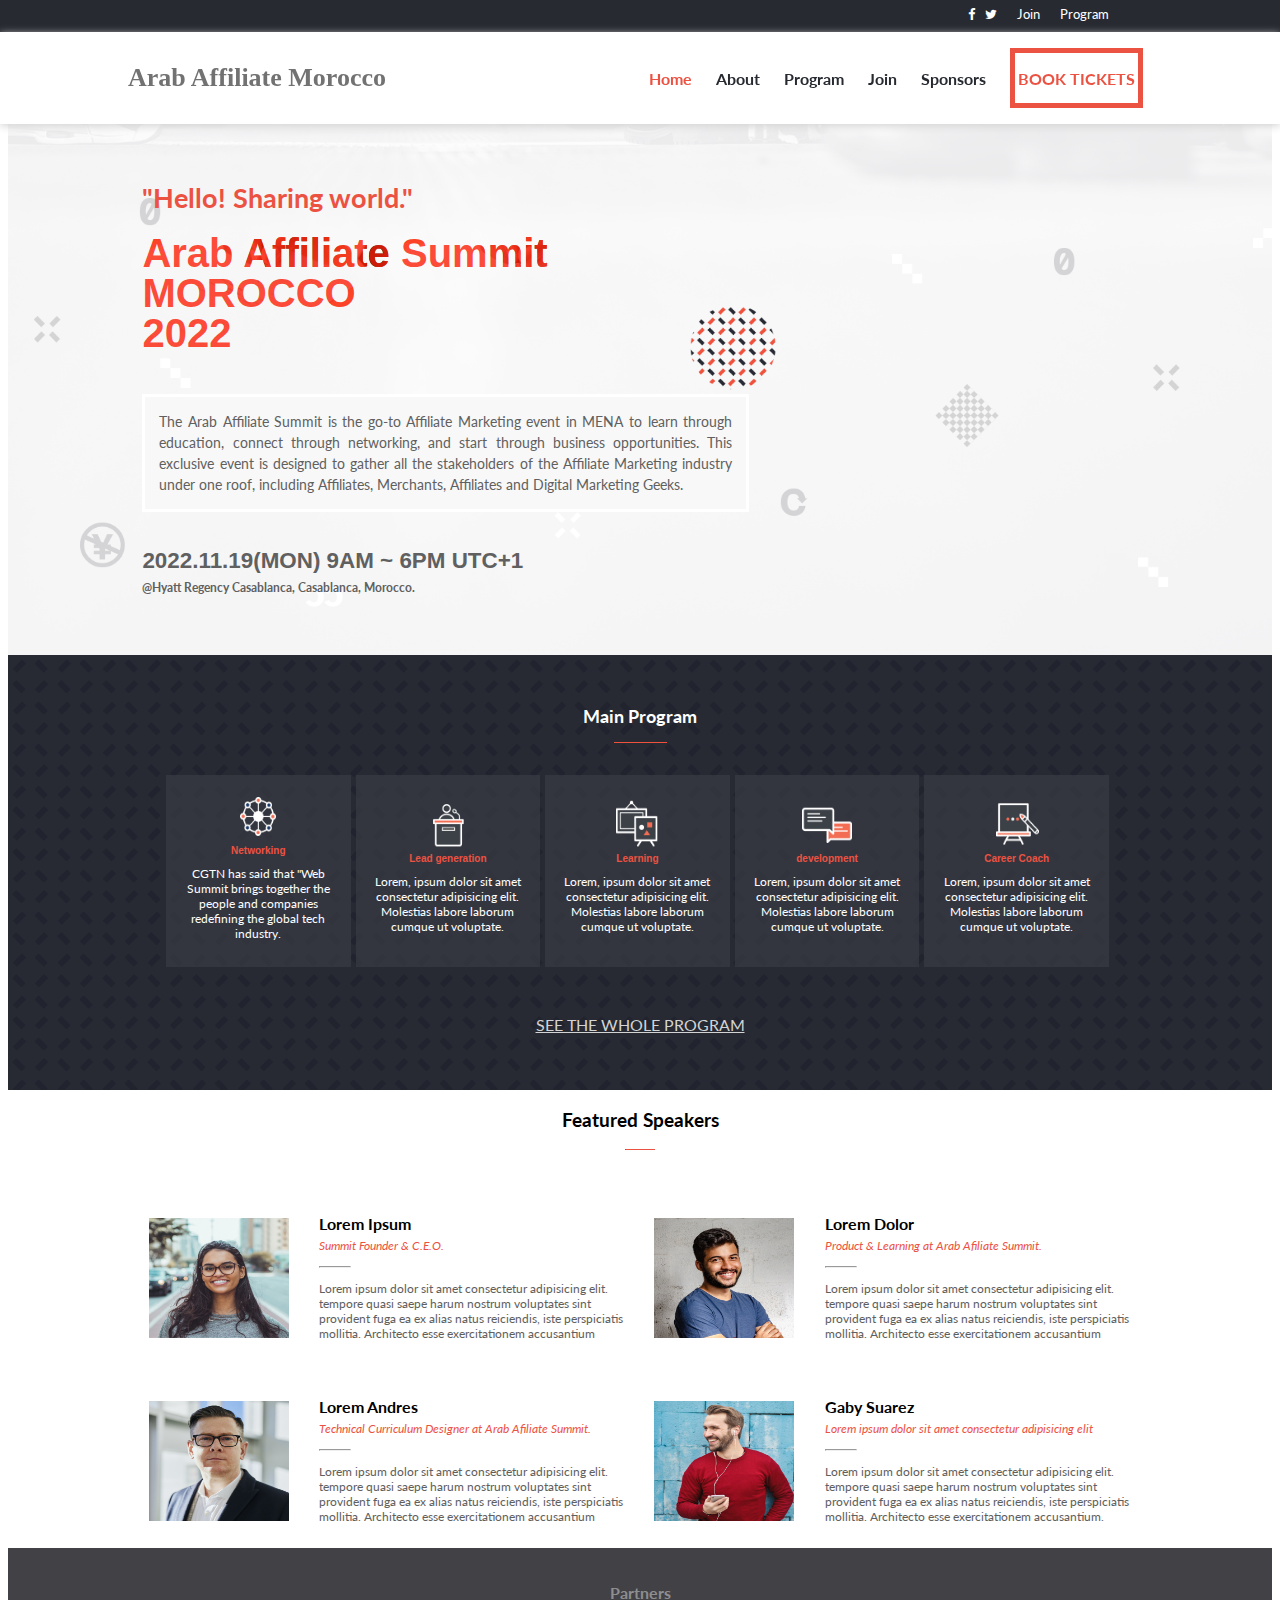
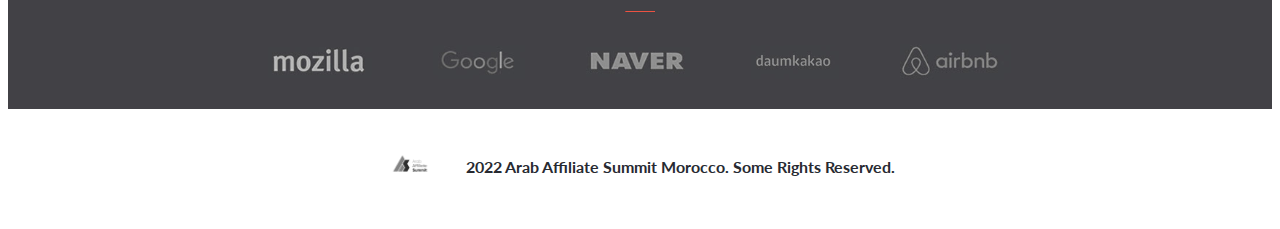
<file: index.html>
<!DOCTYPE html>
<html lang="en">
  <head>
    <meta charset="UTF-8" />
    <meta http-equiv="X-UA-Compatible" content="IE=edge" />
    <meta name="viewport" content="width=device-width, initial-scale=1.0" />
    <link href="http://fonts.cdnfonts.com/css/cocogoose" rel="stylesheet" />
    <link href="http://fonts.googleapis.com/css?family=Lato:400,700" rel="stylesheet" type="text/css"/>
    <link rel="stylesheet" href="https://cdnjs.cloudflare.com/ajax/libs/font-awesome/4.7.0/css/font-awesome.min.css"/>
    <link rel="stylesheet" href="./css/styles.css" />
    <title>Arab Affiliate Summit</title>
  </head>
  <body>
    <header>
      <div class="social-bar">
        <ul class="social-bar-list">
          <li>
            <a href="https://www.facebook.com/ArabAffiliateSummitOfficial/" target="_blank" rel="noopener">
              <i class="fa fa-facebook-f"></i>
            </a>
          </li>
          <li><a href="https://www.facebook.com/ArabAffiliateSummitOfficial/" target="_blank" rel="noopener">
            <i class="fa fa-twitter"></i>
          </li>
          <li><a href="http://arabaffiliatesummit.com/" target="_blank" rel="noopener">Join</li>
          <li><a href="http://arabaffiliatesummit.com/" target="_blank" rel="noopener">Program</a></li>
        </ul>
      </div>
      <nav>
        <div class="nav-links">
          <div class="hamburger">
            <img
            src="./img/Enabled.png"
            class="hamburger-button"
            alt="Mobile menu icon"
          />
          </div>
          <!-- logo -->
        <div href="/index.html">
          <a class="logo"href="#">Arab Affiliate Morocco</a>
        </div>
        <ul class="menu-list">
          <li><a href="./index.html">Home</a></li>
          <li><a href="./about.html">About</a></li>
          <li><a>Program</a></li>
          <li><a>Join</a></li>
          <li><a>Sponsors</a></li>
          <li><a>BOOK TICKETS</a></li>
        </ul>
        </div>
      </nav>
      <div class="menu-overlay"></div>
      <div class="menu-list-mobile">
        <ul class="menu-list-mobile-2">
          <li class="close-menu-button">
            <img src="./img/menu-close.png" class="close-btn" alt="Close menu button" />
          </li>
          <li><a href="./index.html">Home</a></li>
          <li><a href="./about.html">About</a></li>
          <li><a href="#">Program</a></li>
          <li><a href="#">Join</a></li>
          <li><a href="#">Sponsors</a></li>
        </ul>
      </div>
      <div class="welcome">
        <p class="welcome-text">"Hello! Sharing world."</p>
        <h1 class="welcome-header">
            Arab Affiliate Summit  <br />MOROCCO <br />2022
        </h1>
        <p class="welcome-message color2">
            The Arab Affiliate Summit is the go-to Affiliate Marketing event in MENA to learn through education,
             connect through networking, and start through business opportunities.
             This exclusive event is designed to gather all the stakeholders of the Affiliate Marketing industry under one roof, 
             including Affiliates, Merchants, Affiliates and Digital Marketing Geeks.
        </p>
        <div class="time-location">
          <h3>2022.11.19(MON) 9AM ~ 6PM UTC+1</h3>
          <p>@Hyatt Regency Casablanca, Casablanca, Morocco.
          </p>
        </div>
      </div>
    </header>
    <main>
      <section class="main-program">
        <h3>Main Program</h3>
        <p class="main-program-title-low-bar"></p>
        <div class="program-list">
          <ul class="program">
            <li class="program-icon">
              <img src="./img/program_5.png"  />
            </li>
            <li class="program-title center">Networking</li>
            <li class="program-desc">
              CGTN has said that "Web Summit brings together the people and companies redefining the global tech industry.</li>
          </ul>
          <ul class="program">
            <li class="program-icon">
              <img src="./img/program_1.png" />
            </li>
            <li class="program-title center">Lead generation</li>
            <li class="program-desc">
              Lorem, ipsum dolor sit amet consectetur adipisicing elit. Molestias labore laborum cumque ut voluptate.
            </li>
          </ul>
          <ul class="program">
            <li class="program-icon">
              <img src="./img/program_2.png" />
            </li>
            <li class="program-title center">Learning</li>
            <li class="program-desc">
              Lorem, ipsum dolor sit amet consectetur adipisicing elit. Molestias labore laborum cumque ut voluptate.
            </li>
          </ul>
          <ul class="program">
            <li class="program-icon">
              <img src="./img/program_3.png" />
            </li>
            <li class="program-title center">development</li>
            <li class="program-desc">
              Lorem, ipsum dolor sit amet consectetur adipisicing elit. Molestias labore laborum cumque ut voluptate.
            </li>
          </ul>
          <ul class="program">
            <li class="program-icon">
              <img src="./img/program_4.png" />
            </li>
            <li class="program-title center">Career Coach</li>
            <li class="program-desc">
              Lorem, ipsum dolor sit amet consectetur adipisicing elit. Molestias labore laborum cumque ut voluptate.
            </li>
          </ul>
        </div>
        <p class="below-main-program-txt center">SEE THE WHOLE PROGRAM</p>
        <button type="submit" class="join-summit">
          Join Arab Affiliate Morocco nov 2022
        </button>
      </section>
      </section>
      <section class="speakers" id="speakers">
        <!-- Dynamic content from a Javascript Object -->
      </section>
    </main>
    <footer class="home-footer-2">
      <div class="home-partners">
        <h4 class="home-partners-title center">Partners</h4>
        <hr class="hr-about-1" />
        <div class="home-sponsors">
          <img src="./img/partners/mozilla.png" alt="" />
          <img src="./img/partners/google.png" alt="" />
          <img src="./img/partners/naver.PNG" alt="" class="src" />
          <img src="./img/partners/daumkakao.PNG" alt="" />
          <img src="./img/partners/airbnb.png" alt="" />
        </div>
      </div>
      <div class="home-footer-logo center">
        <img src="./img/logo-arab-affiliate.png" class="footer-logo"/>
        <p class="home-copyright-text color2">
          2022 Arab Affiliate Summit Morocco. Some Rights Reserved.
        </p>
      </div>
    </footer>
    <script src="./js/hamburgerMenu.js"></script>
    <script src="./js/speakers.js"></script>
    <script src="./js/activePage.js"></script>
  </body>
</html>
</file>
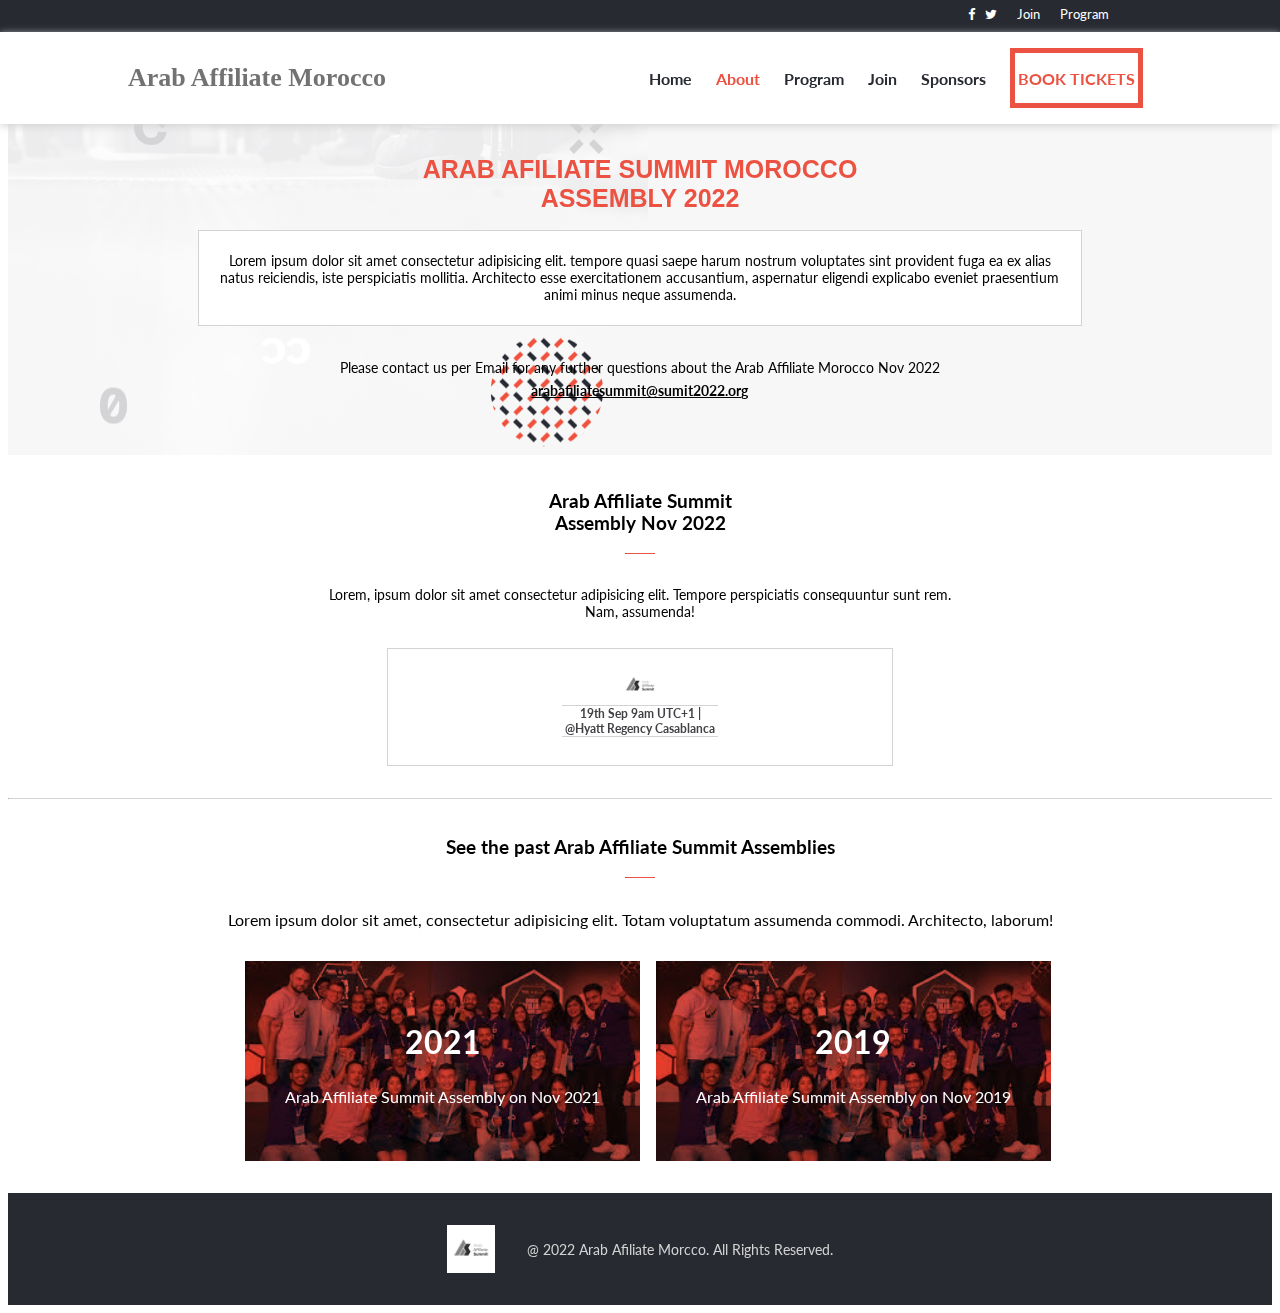
<file: about.html>
<!DOCTYPE html>
<html lang="en">
  <head>
    <meta charset="UTF-8" />
    <meta http-equiv="X-UA-Compatible" content="IE=edge" />
    <meta name="viewport" content="width=device-width, initial-scale=1.0" />
    <link href="https://fonts.cdnfonts.com/css/cocogoose" rel="stylesheet" />
    <link
      href="https://fonts.googleapis.com/css?family=Lato:400,700"
      rel="stylesheet"
      type="text/css"
    />
    <link
      rel="stylesheet"
      href="https://cdnjs.cloudflare.com/ajax/libs/font-awesome/4.7.0/css/font-awesome.min.css"
    />
    <link rel="stylesheet" href="./css/styles.css" />
    <title>About | Arab Affiliate Summit</title>
  </head>
  <body>
    <header class="header-about">
        <div class="social-bar">
            <ul class="social-bar-list">
              <li>
                <a href="https://www.facebook.com/ArabAffiliateSummitOfficial/" target="_blank" rel="noopener">
                  <i class="fa fa-facebook-f"></i>
                </a>
              </li>
              <li><a href="https://www.facebook.com/ArabAffiliateSummitOfficial/" target="_blank" rel="noopener">
                <i class="fa fa-twitter"></i>
              </li>
              <li><a href="http://arabaffiliatesummit.com/" target="_blank" rel="noopener">Join</li>
              <li><a href="http://arabaffiliatesummit.com/" target="_blank" rel="noopener">Program</a></li>
            </ul>
          </div>
        <nav>
          <div class="nav-links">
            <div class="hamburger">
              <img
              src="./img/Enabled.png"
              class="hamburger-button"
              alt="Mobile menu icon"
            />
            </div>
            <!-- logo -->
          <div href="/index.html">
            <a class="logo"href="#">Arab Affiliate Morocco</a>
          </div>
          <ul class="menu-list">
            <li><a href="./index.html">Home</a></li>
            <li><a href="./about.html">About</a></li>
            <li><a>Program</a></li>
            <li><a>Join</a></li>
            <li><a>Sponsors</a></li>
            <li><a>BOOK TICKETS</a></li>
          </ul>
          </div>
        </nav>
        <div class="menu-overlay"></div>
        <div class="menu-list-mobile">
          <ul class="menu-list-mobile-2">
            <li class="close-menu-button">
              <img src="./img/menu-close.png" class="close-btn" alt="Close menu button" />
            </li>
            <li><a href="./index.html">Home</a></li>
            <li><a href="./about.html">About</a></li>
            <li><a href="#">Program</a></li>
            <li><a href="#">Join</a></li>
            <li><a href="#">Sponsors</a></li>
          </ul>
        </div>
        <div class="about-welcome">
            <p class="about-welcome-text center">"Hello! Sharing world."</p>
            <h1 class="about-header center">
              ARAB AFILIATE SUMMIT MOROCCO <br /> ASSEMBLY 2022
            </h1>
            <p class="about-message center">
             Lorem ipsum dolor sit amet consectetur adipisicing elit. tempore quasi saepe harum nostrum voluptates sint provident fuga ea ex alias natus reiciendis, iste perspiciatis mollitia. Architecto esse exercitationem accusantium, aspernatur eligendi explicabo eveniet praesentium animi minus neque assumenda.
            </p>
            <div class="contact">
              <p class="contact-text center">
                Please contact us per Email for any further questions about the
                Arab Affiliate Morocco Nov 2022
              </p>
              <p class="contact-email center">arabafiliatesummit@sumit2022.org</p>
            </div>
          </div>
      </header>
    <main class="about-main">
      <section class="about-content">
        <h3 class="center">Arab Affiliate Summit <br /> Assembly Nov 2022</h3>
        <hr class="hr-about-1 center" />
        <p class="about-logo center">
          Lorem, ipsum dolor sit amet consectetur adipisicing elit. Tempore perspiciatis consequuntur sunt rem. Nam, assumenda!
        </p>
        <div class="logo-in-about center">
          <img
            src="./img/logo-arab-affiliate.png"
            class="about-assembly-logo"
            alt="Logo"
          />
          <p class="small-text center">19th Sep 9am UTC+1 | @Hyatt Regency Casablanca</p>
        </div>
        <hr class="line-below-about-login center" />
      </section>
      <section>
        <h3 class="past-summits-title center">
          See the past Arab Affiliate Summit Assemblies
        </h3>
        <hr class="hr-about-1" />
        <p class="past-summits-info center">
          Lorem ipsum dolor sit amet, consectetur adipisicing elit. Totam voluptatum assumenda commodi. Architecto, laborum!
        </p>
        <div class="past-summits">
          <div class="summit summit-one">
            <div class="summit-info">
              <h3 class="summit-year">2021</h3>
              <p class="summit-location">Arab Affiliate Summit Assembly on Nov 2021</p>
            </div>
          </div>
          <div class="summit summit-two">
            <div class="summit-info">
              <h3 class="summit-year">2019</h3>
              <p class="summit-location">Arab Affiliate Summit Assembly on Nov 2019</p>
            </div>
          </div>
        </div>
    
        </div>
      </section>
    </main>
    <footer class="footer-about">
      <div class="footer-logo">
        <img src="./img/logo-arab-affiliate.png" class="footer-about-logo" />
      </div>
      <div class="copyright">
        <p class="copyright-text color2">
          @ 2022 Arab Afiliate Morcco. All Rights Reserved.
        </p>
      </div>
    </footer>
    <script src="./js/hamburgerMenu.js"></script>
    <script src="./js/activePage.js"></script>
  </body>
</html>
</file>
<file: css/styles.css>
html,
* {
  box-sizing: border-box;
}

:root {
  --color: #ec5242;
  --color2: #272a31;
  --color3: #d3d3d3;
  --fontLato: "Lato", sans-serif;
  --fontCoco: "COCOGOOSE", sans-serif;
  --thumbnails: 140px 120px;
}

.color1 {
  color: var(--color);
}

.color2 {
  color: var(--color2);
}

.color3 {
  color: var(--color3);
}

.font-lato {
  font-family: var(--fontLato);
}

.font-coco {
  font-family: "COCOGOOSE", sans-serif;
}

body {
  height: auto;
}

.social-bar {
  display: none;
}

header {
  background: url(../img/about-dektop.png) no-repeat top;
  height: auto;
  background-size: cover;
}

.header-about {
  z-index: 11111;
  background: url(../img/background.png) no-repeat;
  height: auto;
  overflow: auto;
  background-color: #f7f7f7;
}

.menu-list {
  display: none;
}

.logo {
  display: none;
}

.hamburger-button {
  width: 25px;
  margin: 0.5em 0 0 1em;
  position: fixed;
  cursor: pointer;
  background-color: var(--color3);
}

.welcome {
  display: flex;
  flex-direction: column;
  flex-basis: 100%;
  margin-left: 1em;
}

.welcome-text {
  color: var(--color);
  font-size: 20px;
  margin-bottom: 1rem;
  padding-top: 3em;
  font-family: "Lato", sans-serif;
}

.welcome-header {
  font-size: 1.8em;
  margin-top: 0;
  font-family: "COCOGOOSE", sans-serif;
  font-weight: 800;
  line-height: 30px;
  background-image: url(../img/assembly-3.jpg);
  background-size: contain;
  -webkit-background-clip: text;
  color: rgba(255, 30, 5, 0.8);
}

.welcome-message {
  border: 3px solid rgb(255, 255, 255);
  width: 95%;
  padding: 1em 1em;
  line-height: 1.5em;
  font-size: 12px;
  height: auto;
  text-align: justify;
  background-color: #f8f8f8;
  font-family: "Lato", sans-serif;
  color: #606060;
}

.time-location {
  color: #606060;
  margin-bottom: 3em;
  font-family: "COCOGOOSE", sans-serif;
}

.time-location > h3 {
  margin-bottom: 0;
  font-size: 1.4em;
}

.time-location > p {
  margin-top: 0.5em;
  font-size: 12px;
  font-family: var(--fontLato);
  font-weight: bold;
}

.main-program {
  width: 100%;
  background-color: #272a32;
  background-image: url(../img/pattern_bg.png);
  margin-left: 0;
  height: auto;
  padding-top: 50px;
  overflow: auto;
}

.main-program > h3 {
  text-align: center;
  color: #fff;
  font-size: 18px;
  margin: 0 0 0 0;
  font-family: "Lato", sans-serif;
}

.main-program-title-low-bar {
  width: 53px;
  height: 16px;
  border-bottom: 1px solid #ef513c;
  margin: 0 auto 54px;
  margin-bottom: 2em;
}

.below-main-program-txt {
  display: none;
}

.program-list {
  display: flex;
  flex-direction: column;
  width: 95%;
  height: auto;
  justify-content: flex-start;
  margin: 0 auto;
}

.program {
  list-style: none;
  display: flex;
  flex-direction: row;
  gap: 3em;
  background-color: rgba(61, 64, 72, 0.6);
  height: auto;
  align-items: center;
  padding: 16px 0;
  width: 100%;
  flex: 1 1 0;
  margin: 0 auto;
  margin-bottom: 1em;
}

.program > ul {
  margin-bottom: 1em;
}

ul.program:hover {
  border: #d3d3d3 solid;
}

.program-title {
  color: var(--color);
  font-size: 10px;
  width: 10%;
  font-weight: bold;
  font-family: "COCOGOOSE", sans-serif;
}

.program-desc {
  color: #fff;
  font-size: 13px;
  justify-content: flex-start;
  height: auto;
  width: 50%;
  font-family: "Lato", sans-serif;
}

.program-icon {
  margin-left: 1em;
}

.program-icon > img {
  height: 50px;
  width: 50px;
}

.below-main-program-txt:hover {
  cursor: pointer;
  color: var(--color);
}

.join-summit {
  width: 60%;
  margin: 2em auto 2em auto;
  height: 4em;
  background-color: var(--color);
  outline: none;
  border: none;
  color: #fff;
  font-family: "Lato", sans-serif;
  font-size: 1em;
  display: flex;
  justify-content: center;
  align-items: center;
}

.speakers-main {
  margin-bottom: 3em;
}

.speaker-details {
  width: 100%;
}

.speakers-header {
  text-align: center;
  font-family: "Lato", sans-serif;
  font-style: normal;
}

.speakers {
  display: flex;
  flex-direction: column;
}

.speaker {
  display: flex;
  flex-direction: row;
  margin-bottom: 0.5em;
  flex-basis: 100%;
  margin-top: 1em;
  font-family: "Lato", sans-serif;
}

.speaker-photo {
  flex-basis: 50%;
  background-size: contain;
}

.photo-1 {
  background: url(../img/1.png) no-repeat center;
  background-size: var(--thumbnails);
}

.photo-2 {
  background: url(../img/2.png) no-repeat center;
  background-size: var(--thumbnails);
}

.photo-3 {
  background: url(../img/3.png) no-repeat center;
  background-size: var(--thumbnails);
}

.photo-4 {
  background: url(../img/4.png) no-repeat center;
  background-size: var(--thumbnails);
}

.photo-5 {
  background: url(../img/5.png) no-repeat center;
  background-size: var(--thumbnails);
}

.photo-6 {
  background: url(../img/6.png) no-repeat center;
  background-size: var(--thumbnails);
}

.speaker-details2 {
  list-style: none;
  display: flex;
  flex-direction: column;
  gap: 5px;
  padding-left: 1em;
  padding-right: 1em;
}

.speaker-name {
  font-weight: bold;
  font-size: 16px;
}

.speaker-honours {
  color: var(--color);
  font-style: italic;
  font-size: 12px;
  font-family: "Lato", sans-serif;
}

.separator {
  width: 2em;
  margin-left: 0;
}

.speaker-achievements {
  font-size: 12px;
}

/* About Page */
.center {
  text-align: center;
}

.about-welcome {
  padding-top: 4em;
}

.about-welcome-text {
  font-size: 20px;
  color: var(--color);
  font-family: var(--fontLato);
  margin-top: 0;
}

.about-header {
  font-size: 25px;
  color: var(--color);
  font-family: var(--fontCoco);
}

.about-message {
  background-color: #fff;
  border: 1px solid var(--color3);
  padding: 1.5em;
  font-size: 12px;
  width: 95%;
  margin: auto;
  font-family: var(--fontLato);
}

.contact {
  width: 70%;
  margin: auto;
  font-family: var(--fontLato);
}

.contact-text {
  font-size: 11px;
  line-height: 2em;
  margin-bottom: 0;
}

.contact-email {
  text-decoration: underline;
  font-weight: bold;
  margin: 0 auto 4em auto;
  font-size: 12px;
}

.about-main {
  background-color: #fff;
}

.about-content > h3 {
  font-family: var(--fontLato);
}

.hr-about-1 {
  width: 30px;
  border-color: var(--color);
  outline: none;
  border-top-width: 0;
  margin-top: 0;
}

.about-logo {
  font-size: 12px;
  width: 70%;
  margin: auto;
  margin-bottom: 2em;
  font-family: var(--fontLato);
}

.logo-in-about {
  border: 1px solid var(--color3);
  width: 80%;
  margin: auto;
  margin-bottom: 2em;
  padding: 1em 5em 1em 5em;
  display: flex;
  flex-direction: column;
  align-items: center;
}

.about-assembly-logo {
  filter: grayscale(1);
  height: 2.5em;
}

.small-text {
  font-size: 10px;
  width: 13em;
  border: 1px solid var(--color3);
  border-left: 0;
  border-right: 0;
  font-family: var(--fontLato);
  text-align: center;
  margin-top: 0;
}

.line-below-about-login {
  border-color: var(--color3);
  outline: none;
  border-top-width: 0;
  width: 100%;
}

.summit-info {
  position: absolute;
  width: 100%;
  height: 100%;
  display: flex;
  flex-direction: column;
  justify-content: center;
  align-items: center;
}

.past-summits {
  width: 90%;
  margin: auto;
}

.past-summits-title {
  font-family: var(--fontLato);
}

.past-summits-info {
  font-family: var(--fontLato);
  width: 80%;
  margin: auto;
}

.partners {
  background-color: #414246;
  color: #fff;
  padding: 0.5em;
}

.summit {
  position: relative;
  height: 200px;
  color: #fff;
  margin: 2em auto 2em auto;
  width: 90%;
}

.summit-one {
  background: url(../img/assembly-1.png) no-repeat;
  background-size: cover;
  background-color: rgba(236, 82, 66, 1);
  background-blend-mode: multiply;
  mix-blend-mode: multiply;
}

.summit-one:hover {
  background: #272a31;
  background-size: cover;
  background-blend-mode: multiply;
  mix-blend-mode: multiply;
}

.summit-two {
  background: url(../img/assembly-1.png) no-repeat;
  background-size: cover;
  background-color: rgba(236, 82, 66, 1);
  background-blend-mode: multiply;
  mix-blend-mode: multiply;
}

.summit-two:hover {
  background: #272a31;
  background-size: cover;
  background-blend-mode: multiply;
  mix-blend-mode: multiply;
}

.summit-year {
  margin-bottom: 0;
  font-size: 2em;
  font-family: var(--fontLato);
}

.summit-location {
  display: flex;
  align-items: center;
  justify-content: center;
  height: 40px;
  flex-wrap: wrap;
  text-align: center;
  font-size: 1em;
  font-family: var(--fontLato);
}

.sponsors {
  display: flex;
  flex-direction: row;
  justify-content: center;
  flex-wrap: wrap;
  gap: 1em;
  margin: 1em auto 1em auto;
}

.partners-title {
  font-family: var(--fontLato);
  margin-bottom: 8px;
}

footer {
  display: flex;
  flex-direction: row;
  justify-content: center;
  align-items: center;
  gap: 2em;
  flex-basis: 100%;
  padding: 2em;
}

.home-footer {
  display: flex;
  flex-direction: column;
  justify-content: center;
  align-items: center;
  gap: 2em;
  flex-basis: 100%;
  padding: 2em;
}

.home-footer-2 {
  display: none;
  width: 100%;
  padding: 0;
}

.home-partners {
  background-color: #424146;
  width: 100%;
  padding: 0.8em;
  margin-bottom: 2em;
}

.home-footer-logo {
  justify-content: center;
}

.footer-about-logo {
  filter: grayscale(1);
  height: 3em;
}

.footer-about {
  justify-content: space-between;
}

.copyright-text {
  font-size: 12px;
  font-family: var(--fontLato);
}

/* Mobile menu list */
.close-btn {
  cursor: pointer;
}

.close-btn:hover {
  scale: 1.2;
}

.menu-overlay {
  display: none;
  position: absolute;
  height: 100%;
  width: 100%;
  border-radius: 15px;
  opacity: 1;
  backdrop-filter: blur(7px);
  mix-blend-mode: multiply;
}

.menu-list-mobile {
  z-index: 11111;
  position: fixed;
  display: none;
  background: var(--color2);
  opacity: 1;
  left: 0;
  right: 0;
  top: 0;
  bottom: 0;
}

.menu-list-mobile-2 {
  list-style: none;
  display: flex;
  flex-direction: column;
  gap: 1em;
  font-size: 1.2em;
}

.menu-list-mobile-2 li a {
  text-decoration: none;
  color: var(--color3);
  font-family: "Lato", sans-serif;
}

.menu-list-mobile-2 li a:hover {
  cursor: pointer;
  color: var(--color);
}

@media only screen and (min-width: 768px) {
  .hamburger-button,
  .hamburger {
    display: none;
  }

  .menu-list li a {
    display: flex;
    flex-wrap: wrap;
    align-items: center;
    justify-content: center;
    text-decoration: none;
    font-family: var(--fontLato);
    color: var(--color2);
    height: 60px;
    font-weight: bold;
    cursor: pointer;
  }

  .social-bar {
    display: block;
    top: 0;
    width: 100%;
    background-color: #272a31;
    position: fixed;
    z-index: 1111;
  }

  .social-bar-list {
    display: flex;
    list-style: none;
    flex-direction: row;
    justify-content: flex-end;
    margin-top: 5px;
    width: 87%;
  }

  .social-bar-list > li > a {
    text-decoration: none;
    color: #fff;
    font-family: var(--fontLato);
    font-size: 0.8em;
    padding: 5px;
    cursor: pointer;
  }

  .social-bar-list > li > a:hover {
    color: var(--color);
  }

  .logo {
    font-size: 26px;
    font-weight: bold;
    color: var(--color);
    display: flex;
    text-decoration: none;
    align-items: center;
    justify-content: center;
    height: 60px;
    filter: grayscale(1);
    transition: all 0.2s;
  }

  .logo:hover {
    transform: scale(1.1);
  }

  header {
    height: auto;
    background-image: url(../img/bg-headear.png);
    background-repeat: repeat-x;
    background-position: center center;
    display: flex;
    flex-direction: column;
    align-items: center;
  }

  nav {
    justify-content: center;
    width: 100%;
    position: fixed;
    background-color: #fff;
    top: 2em;
    box-shadow: var(--color3) 0 2px 8px 0;
    z-index: 11111111111;
  }

  .nav-links {
    display: flex;
    flex-direction: row;
    align-items: center;
    gap: 2em;
    width: 80%;
    justify-content: space-between;
    margin: auto;
  }

  .menu-list {
    list-style: none;
    display: flex;
    flex-direction: row;
    justify-content: center;
    gap: 1.5em;
    flex-basis: 50%;
    padding-left: 0;
  }

  .menu-list li:last-child a {
    border: 5px solid var(--color);
    color: var(--color);
    padding: 3px;
  }

  a:is(:link, :active, :visited).active {
    color: var(--color);
  }

  .menu-list li a:hover {
    color: var(--color);
  }

  .about-header {
    padding-top: 2em;
  }

  .welcome {
    margin-top: 4em;
    width: 80%;
  }

  .welcome-text {
    margin-bottom: 0.7em;
    font-weight: bold;
    font-size: 1.7em;
  }

  .welcome-header {
    font-size: 2.5em;
    line-height: 40px;
    background-image: url(../img/assembly-3.jpg);
    background-size: contain;
    -webkit-background-clip: text;
    color: rgba(255, 30, 5, 0.8);
  }

  .welcome-message {
    border-color: #fff;
    width: 60%;
    font-size: 14px;
  }

  .time-location > p {
    font-style: normal;
    font-family: var(--fontLato);
    font-size: 12px;
  }

  .program-list {
    display: flex;
    flex-direction: row;
    width: 75%;
  }

  .program {
    display: flex;
    flex-direction: column;
    justify-content: center;
    align-items: center;
    gap: 0;
    margin-right: 5px;
  }

  .program-desc {
    width: 100%;
    text-align: center;
    padding: 10px;
    font-size: 12px;
    font-family: var(--fontLato);
  }

  .program-title {
    width: 100%;
  }

  .program-icon {
    margin-left: 0;
  }

  .program-icon > img {
    height: 50px;
    width: 50px;
  }

  .below-main-program-txt {
    font-family: var(--fontLato);
    color: var(--color3);
    text-decoration: underline;
    font-size: 1em;
    padding: 1em;
    margin-bottom: 2.5em;
    display: block;
  }

  .speakers-main {
    width: 80%;
    margin: auto;
  }

  .summit-one {
    float: left;
    margin: 1em;
  }

  .summit-two {
    float: right;
  }

  .join-summit {
    display: none;
  }

  .summit-location {
    font-weight: normal;
  }

  .speaker {
    width: 50%;
    float: left;
  }

  .speaker-name {
    font-size: 16px;
  }

  .speaker-honours {
    font-size: 12px;
  }

  .speaker-achievements {
    font-size: 12px;
    color: rgb(96, 96, 96);
  }

  .home-footer {
    display: flex;
    flex-direction: column;
    padding: 0 0 0 0;
  }

  .home-partners {
    background-color: #424146;
    width: 100%;
  }

  .home-partners-title {
    font-family: var(--fontLato);
    color: #8e8e8e;
    margin-bottom: 0.6em;
  }

  .hr-about-1 {
    margin-top: 0;
    margin-bottom: 2em;
  }

  .home-sponsors {
    display: flex;
    flex-direction: row;
    justify-content: space-between;
    align-items: center;
    width: 60%;
    margin: auto;
    padding-bottom: 1em;
  }

  /* Home footer */
  .home-footer-2 {
    display: block;
  }

  .home-footer-logo {
    display: flex;
    flex-direction: row;
    gap: 2em;
    height: 5em;
  }

  .footer-logo {
    height: 3em;
    filter: grayscale(1);
  }

  .home-copyright-text {
    font-family: var(--fontLato);
    font-size: 1em;
    font-weight: bold;
  }

  /* About page */
  .about-welcome-text {
    display: none;
  }

  .about-welcome {
    padding-top: 5em;
  }

  .about-message {
    width: 70%;
    border-color: var(--color3);
    font-size: 0.9em;
    margin-bottom: 2em;
  }

  .about-content {
    padding-top: 1em;
  }

  .contact-text,
  .contact-email {
    font-size: 14px;
  }

  .logo-in-about {
    width: 40%;
    border-color: var(--color3);
  }

  .about-logo {
    font-size: 14px;
    width: 50%;
  }

  .summit {
    background-color: var(--color);
  }

  .past-summits-title {
    margin-top: 2em;
  }

  .small-text {
    font-size: 12px;
    color: #424146;
    font-weight: bold;
    width: 13em;
  }

  .past-summits {
    display: flex;
    flex-direction: row;
    justify-content: center;
    width: 65%;
    align-items: center;
    margin: auto;
  }

  .partners {
    display: none;
  }

  .footer-about {
    background-color: var(--color2);
    clear: both;
    justify-content: center;
  }

  .copyright-text {
    color: var(--color3);
    font-size: 14px;
  }
}
</file>
